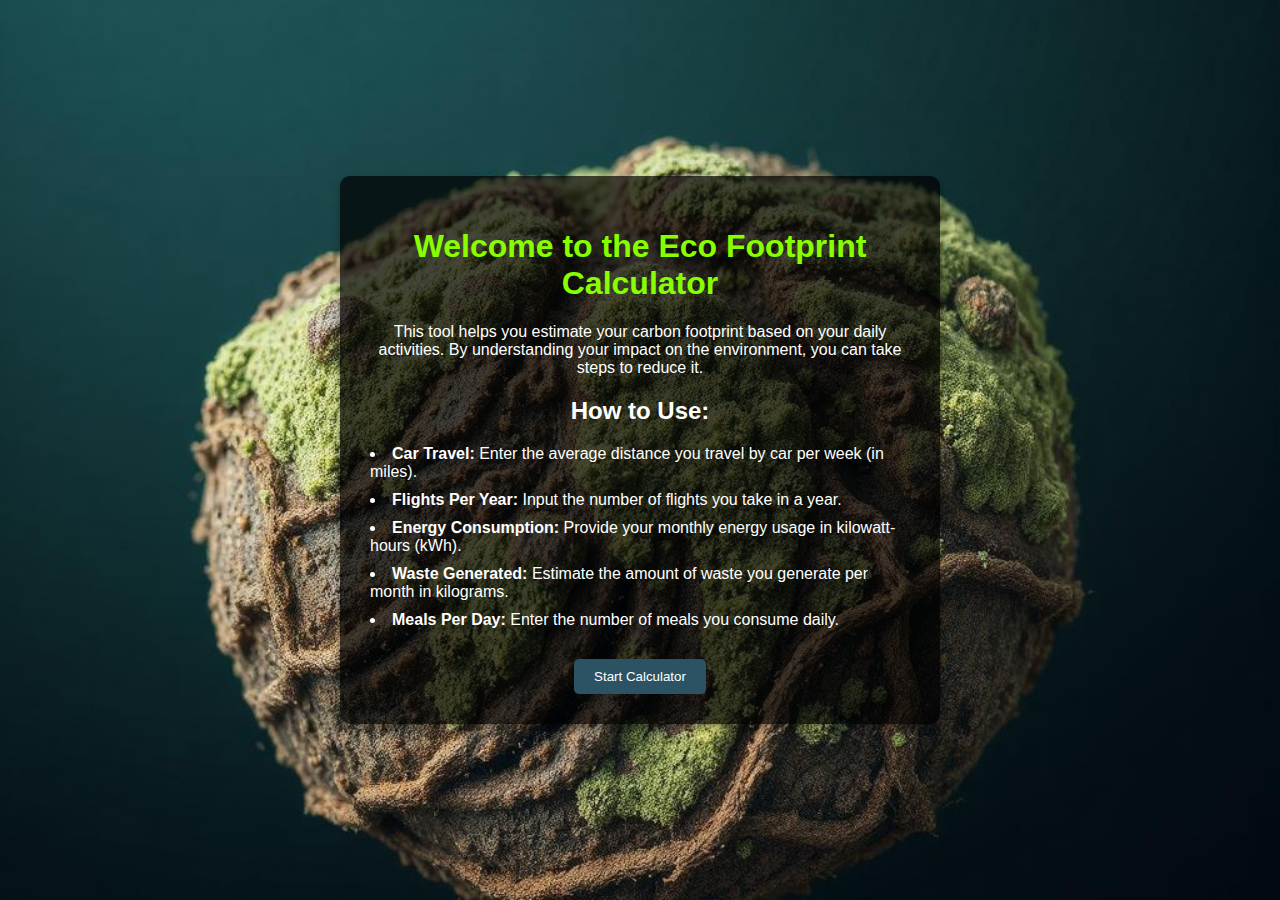
<file: index.html>
<!DOCTYPE html>
<html lang="en">
  <head>
    <meta charset="UTF-8" />
    <meta name="viewport" content="width=device-width, initial-scale=1.0" />
    <title>Eco Footprint Introduction</title>
    <link rel="stylesheet" href="style.css" />
  </head>
  <body>
    <div class="container">
      <h1>Welcome to the Eco Footprint Calculator</h1>
      <p>
        This tool helps you estimate your carbon footprint based on your daily
        activities. By understanding your impact on the environment, you can
        take steps to reduce it.
      </p>
      <h2>How to Use:</h2>
      <ul>
        <li>
          <strong>Car Travel:</strong> Enter the average distance you travel by
          car per week (in miles).
        </li>
        <li>
          <strong>Flights Per Year:</strong> Input the number of flights you
          take in a year.
        </li>
        <li>
          <strong>Energy Consumption:</strong> Provide your monthly energy usage
          in kilowatt-hours (kWh).
        </li>
        <li>
          <strong>Waste Generated:</strong> Estimate the amount of waste you
          generate per month in kilograms.
        </li>
        <li>
          <strong>Meals Per Day:</strong> Enter the number of meals you consume
          daily.
        </li>
      </ul>
      <button onclick="window.location.href='calculator.html'">
        Start Calculator
      </button>
    </div>
  </body>
</html>
</file>
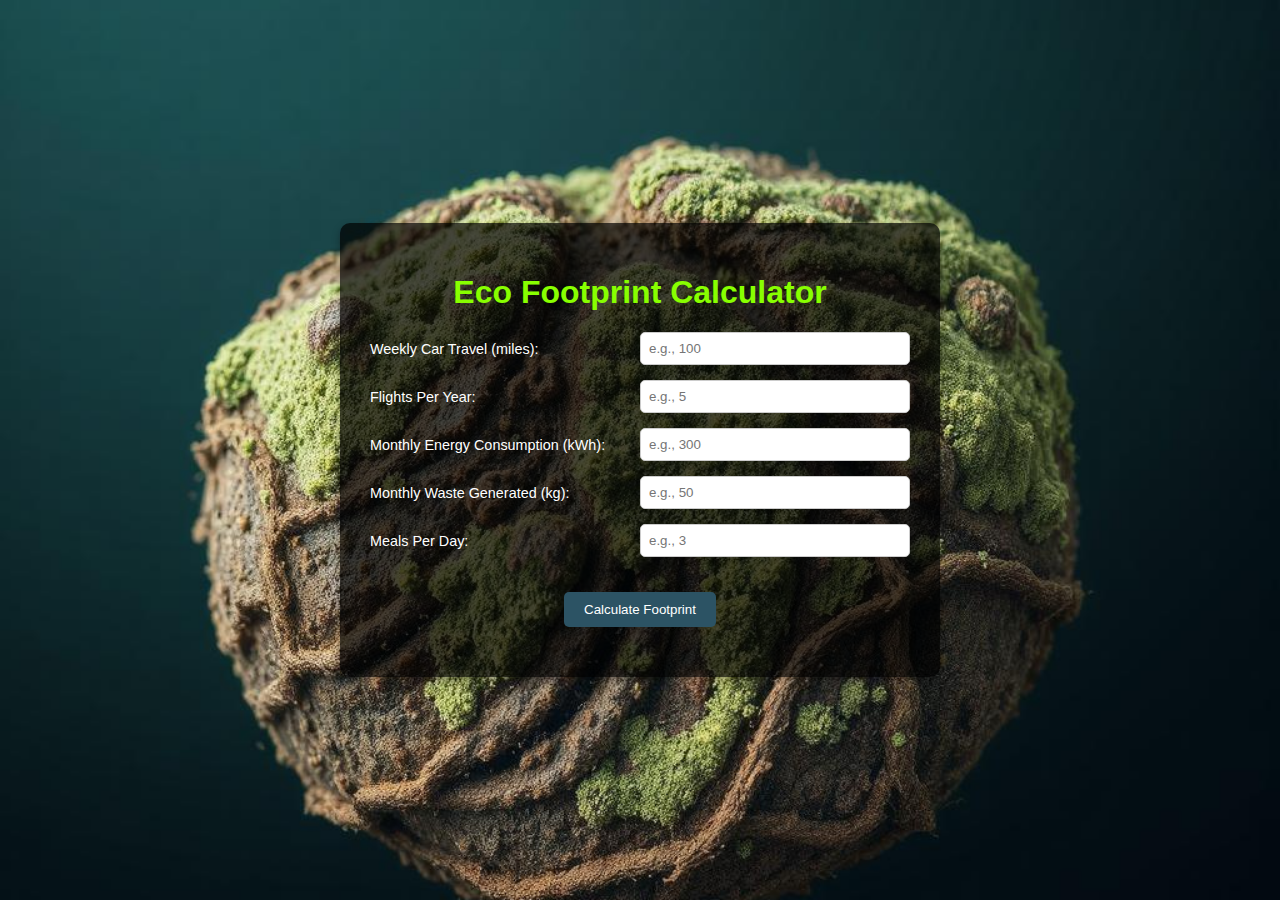
<file: calculator.html>
<!DOCTYPE html>
<html lang="en">
  <head>
    <meta charset="UTF-8" />
    <meta name="viewport" content="width=device-width, initial-scale=1.0" />
    <title>Eco Footprint Calculator</title>
    <link rel="stylesheet" href="style.css" />
  </head>
  <body>
    <div class="container">
      <h1>Eco Footprint Calculator</h1>
      <form id="eco-form">
        <div class="input-field">
          <label for="carTravel">Weekly Car Travel (miles):</label>
          <input
            type="number"
            id="carTravel"
            placeholder="e.g., 100"
            required
          />
        </div>
        <div class="input-field">
          <label for="flights">Flights Per Year:</label>
          <input type="number" id="flights" placeholder="e.g., 5" required />
        </div>
        <div class="input-field">
          <label for="energyConsumption"
            >Monthly Energy Consumption (kWh):</label
          >
          <input
            type="number"
            id="energyConsumption"
            placeholder="e.g., 300"
            required
          />
        </div>
        <div class="input-field">
          <label for="wasteGenerated">Monthly Waste Generated (kg):</label>
          <input
            type="number"
            id="wasteGenerated"
            placeholder="e.g., 50"
            required
          />
        </div>
        <div class="input-field">
          <label for="mealsPerDay">Meals Per Day:</label>
          <input
            type="number"
            id="mealsPerDay"
            placeholder="e.g., 3"
            required
          />
        </div>
        <button type="button" onclick="calculateFootprint()">
          Calculate Footprint
        </button>
      </form>

      <div id="results"></div>
      <div id="emission-bar">
        <div id="transport-bar" class="bar-segment"></div>
        <div id="electricity-bar" class="bar-segment"></div>
        <div id="diet-bar" class="bar-segment"></div>
        <div id="waste-bar" class="bar-segment"></div>
      </div>
      <div id="breakdown" class="breakdown"></div>

      <div id="breakdown" style="display: none">
        <strong>Breakdown by Category:</strong>
        <ul>
          <li>
            <span style="color: #3498db">&#9632;</span> Transportation (Blue)
          </li>
          <li>
            <span style="color: #f39c12">&#9632;</span> Electricity Usage
            (Orange)
          </li>
          <li><span style="color: #e74c3c">&#9632;</span> Diet (Red)</li>
          <li><span style="color: #2ecc71">&#9632;</span> Waste (Green)</li>
        </ul>
      </div>

      <div id="tips"></div>
    </div>
    <script src="script.js"></script>
  </body>
</html>
</file>
<file: style.css>
* {
  box-sizing: border-box;
  font-family: Arial, sans-serif;
  color: #ffffff;
}

body {
  height: 100vh;
  margin: 0;
  display: flex;
  justify-content: center;
  align-items: center;
  background-image: url("./gencraft.jpeg");
  background-repeat: no-repeat;
  background-size: cover;
  background-position: center;
}

.container {
  max-width: 600px;
  width: 90%;
  padding: 30px;
  background-color: rgba(0, 0, 0, 0.7);
  border-radius: 10px;
  text-align: center;
  box-shadow: 0 4px 8px rgba(0, 0, 0, 0.3);
}

button {
  padding: 10px 20px;
  margin-top: 20px;
  background-color: #2c5364;
  border: none;
  color: #fff;
  border-radius: 5px;
  cursor: pointer;
  transition: 0.3s;
}
h1 {
  color: #88ff00;
}

button:hover {
  background-color: #203a43;
}

.input-field {
  display: flex;
  justify-content: space-between;
  align-items: center;
  margin-bottom: 15px;
}

label {
  width: 45%;
  text-align: left;
  font-size: 0.9rem;
}

input {
  width: 50%;
  padding: 8px;
  border-radius: 5px;
  border: 1px solid #ccc;
  background-color: #ffffff;
  color: #000000;
}

#results,
#tips {
  margin-top: 20px;
  text-align: center;
  color: #fff;
}

ul {
  list-style-position: inside;
  display: inline-block;
  text-align: left;
  padding-left: 0;
  margin: 0 auto;
}

li {
  margin-bottom: 10px;
}

#emission-bar {
  height: 20px;
  width: 100%;
  margin-top: 10px;
  display: none;
  border-radius: 10px;
  overflow: hidden;
  background-color: #ddd;
}

.bar-segment {
  height: 100%;
  transition: width 0.5s;
}

#transport-bar {
  background-color: #3498db;
}

#electricity-bar {
  background-color: #f39c12;
}

#diet-bar {
  background-color: #e74c3c;
}

#waste-bar {
  background-color: #2ecc71;
}

.breakdown {
  display: none;
  justify-content: space-between;
  margin-top: 10px;
  font-size: 0.85em;
  color: #fff;
}

.breakdown span {
  display: inline-block;
  margin-right: 10px;
}
</file>
